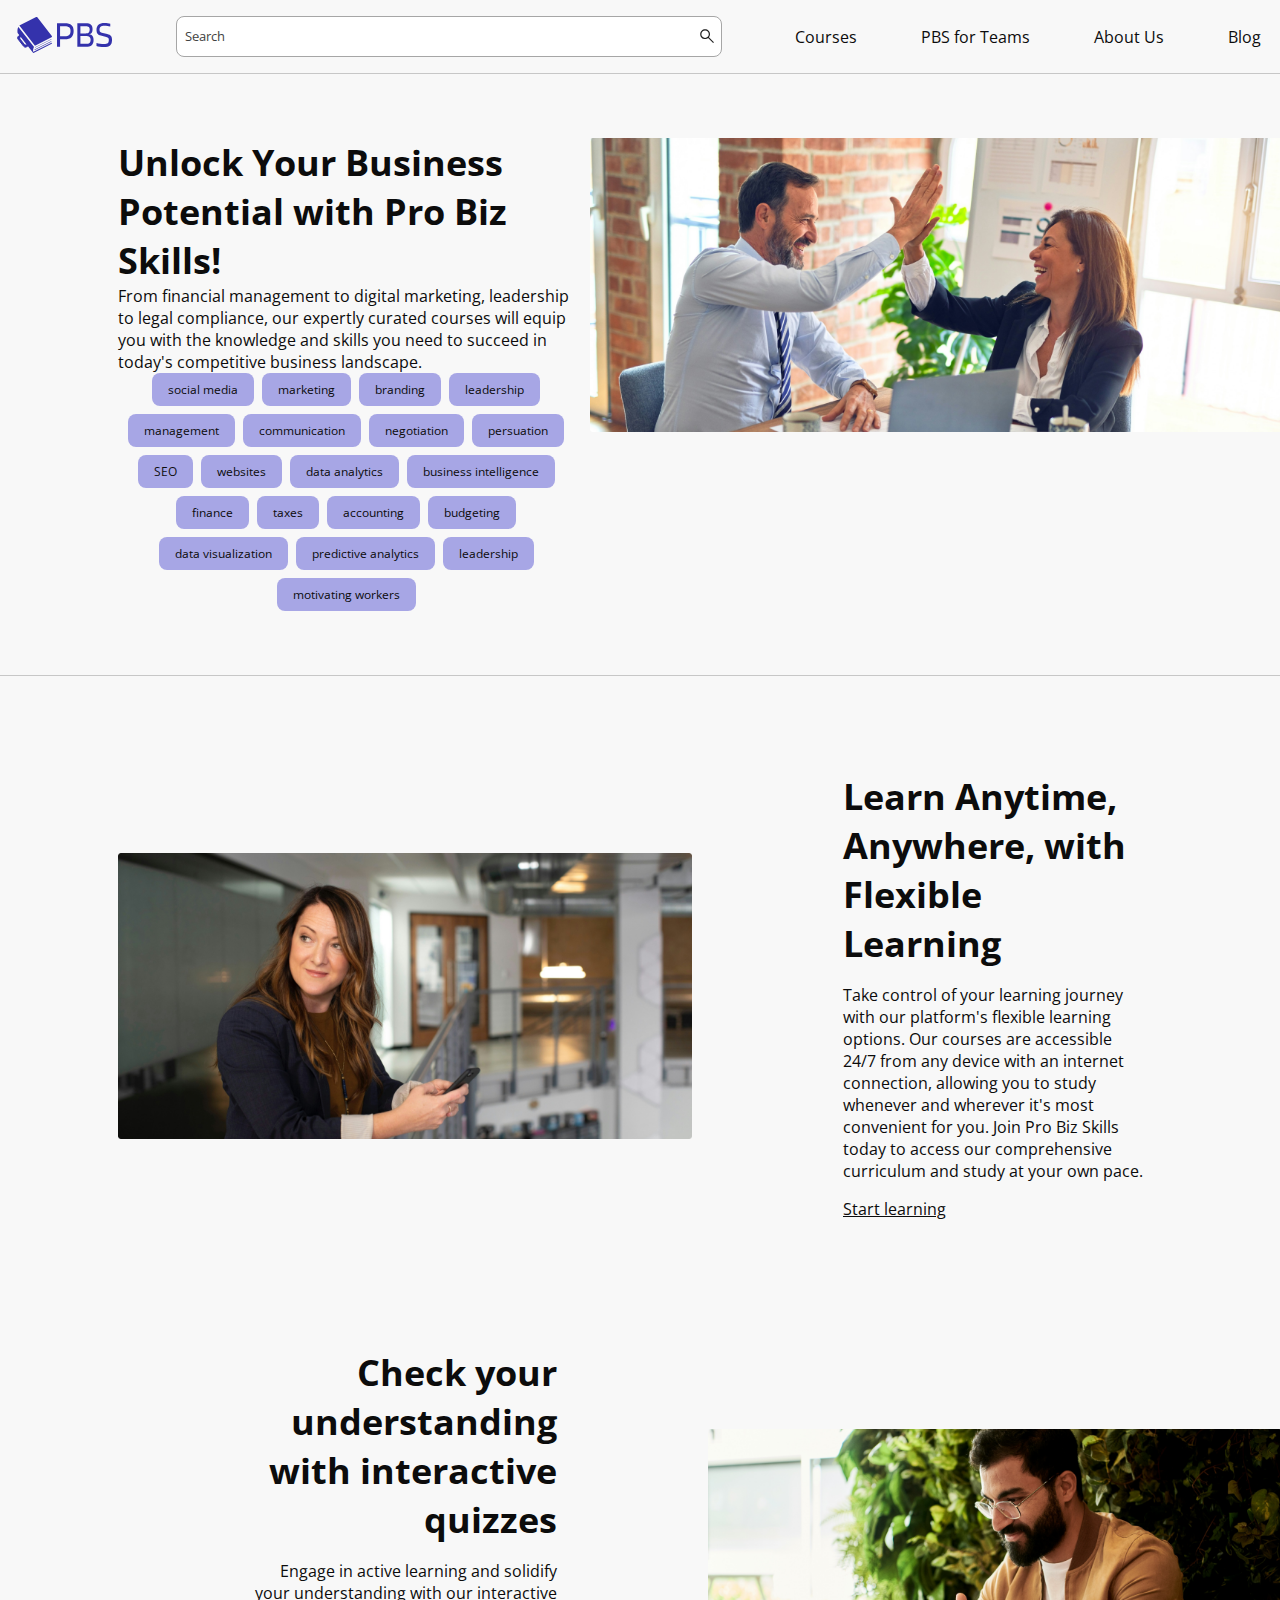
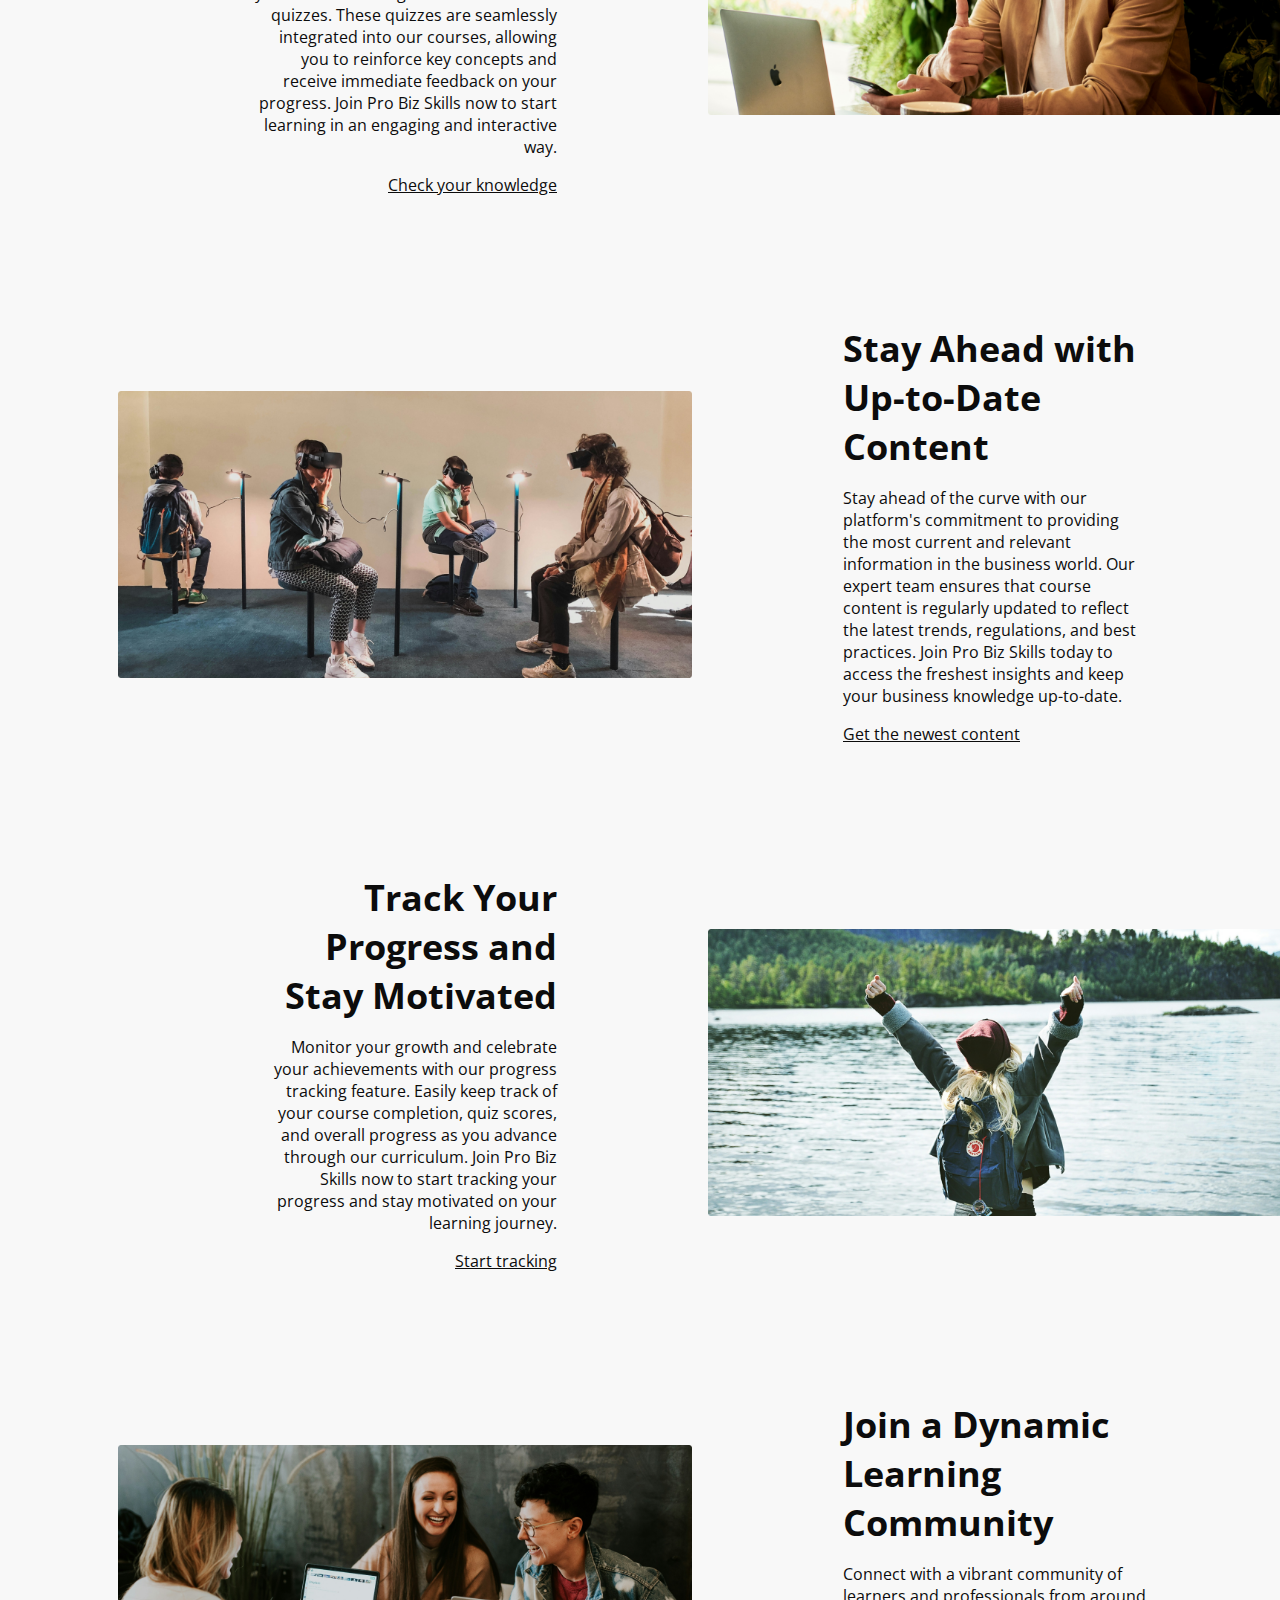
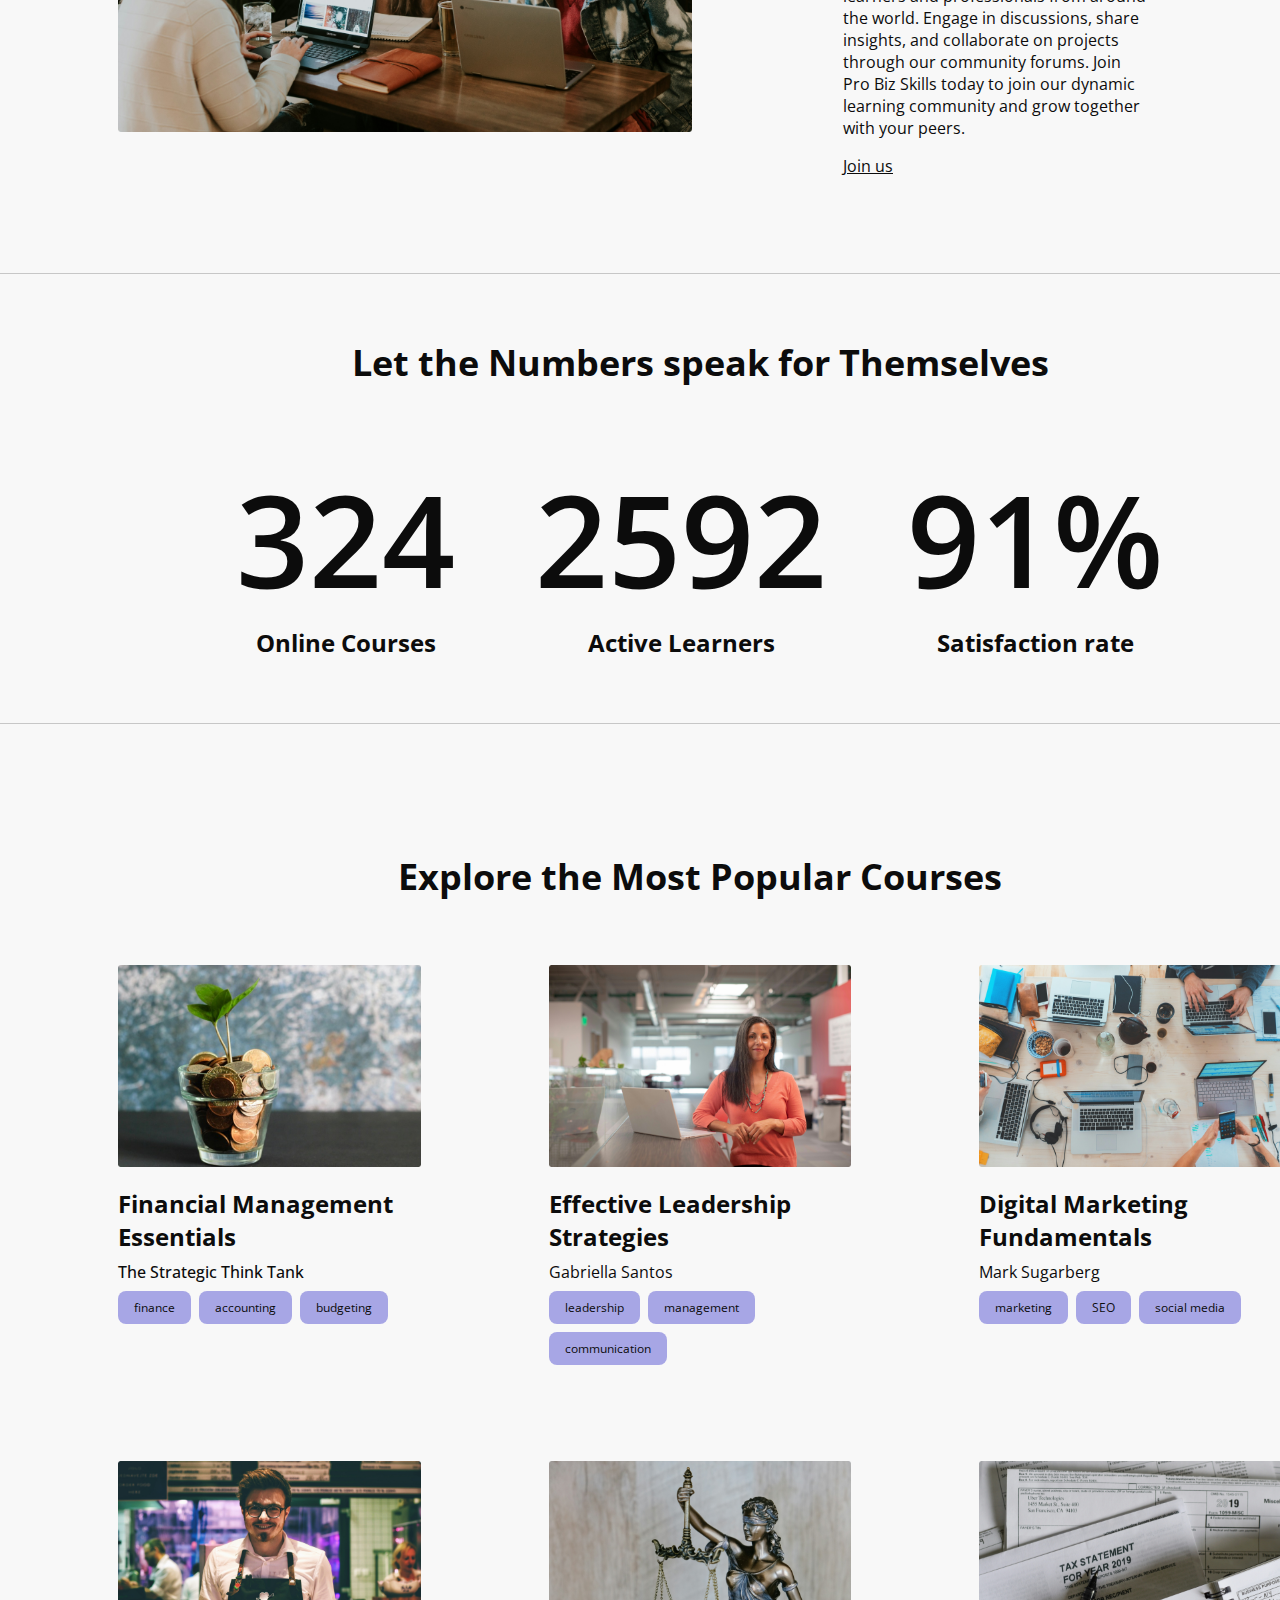
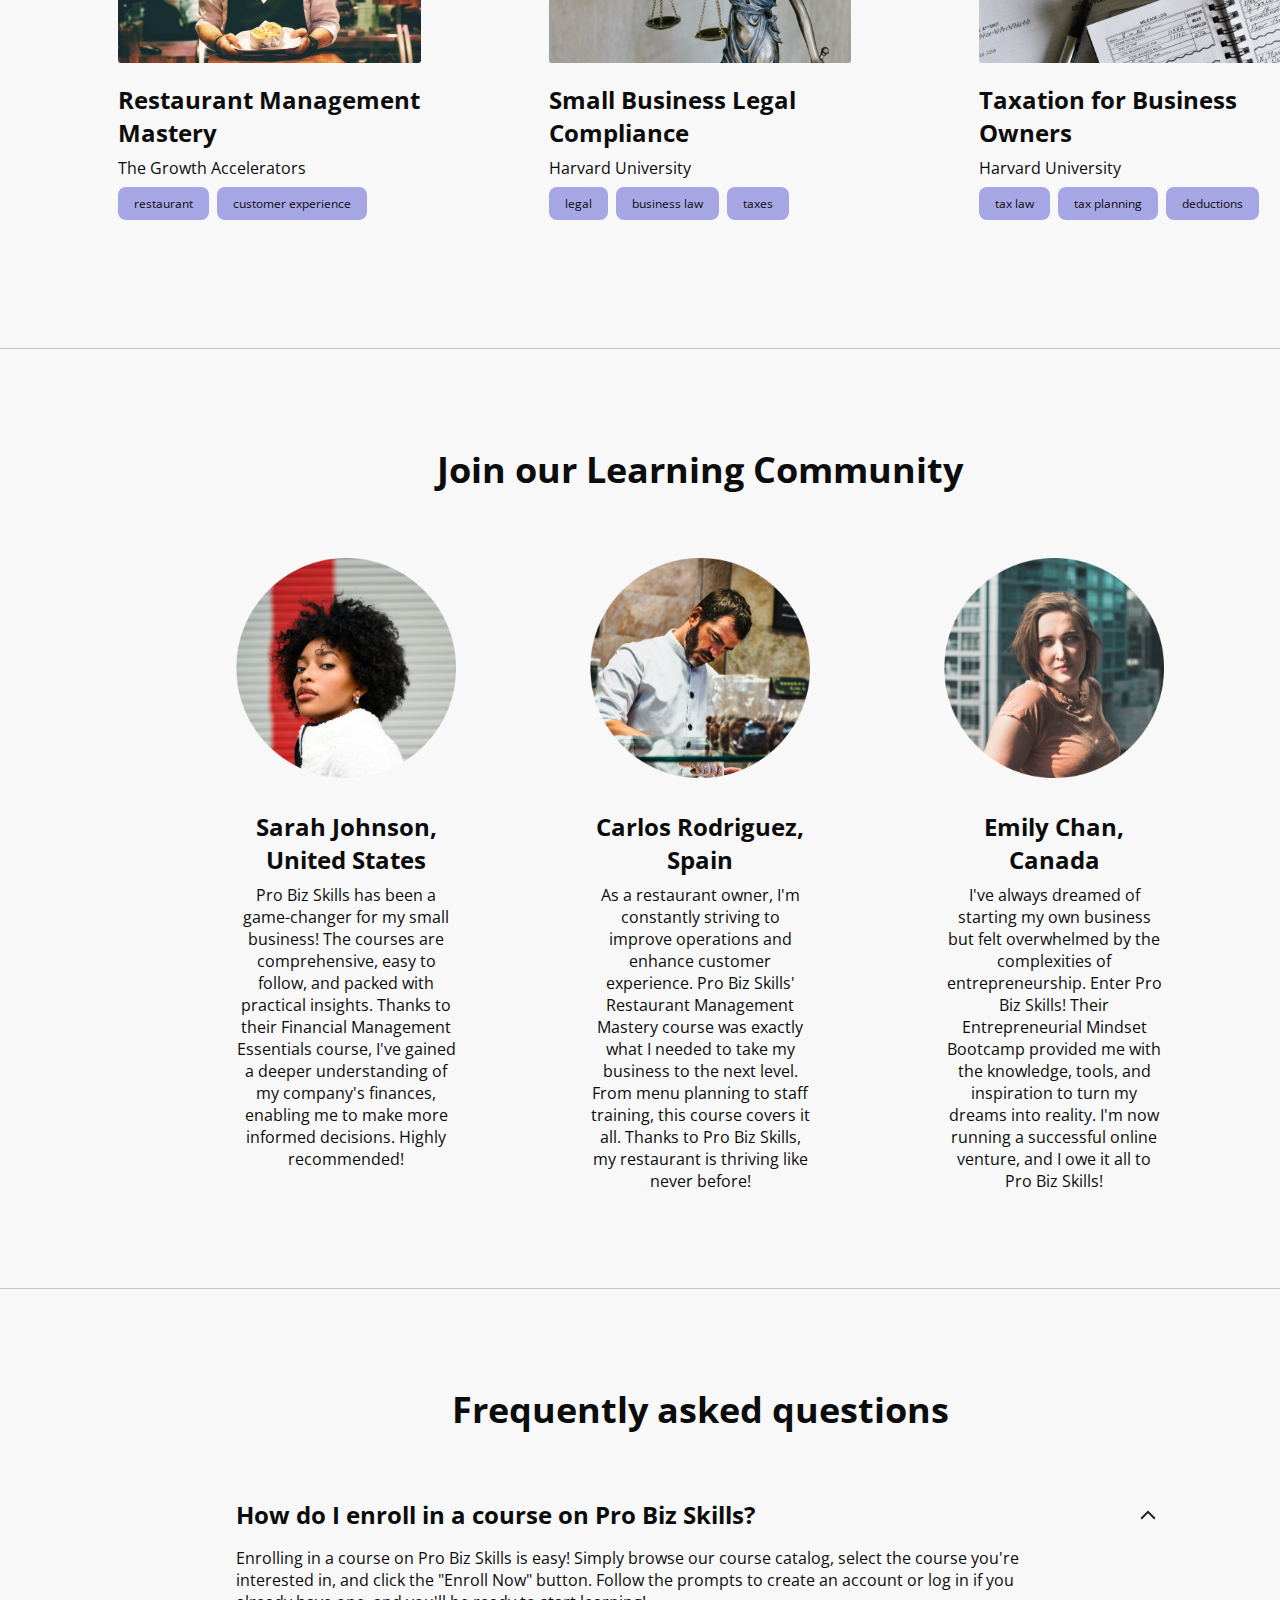
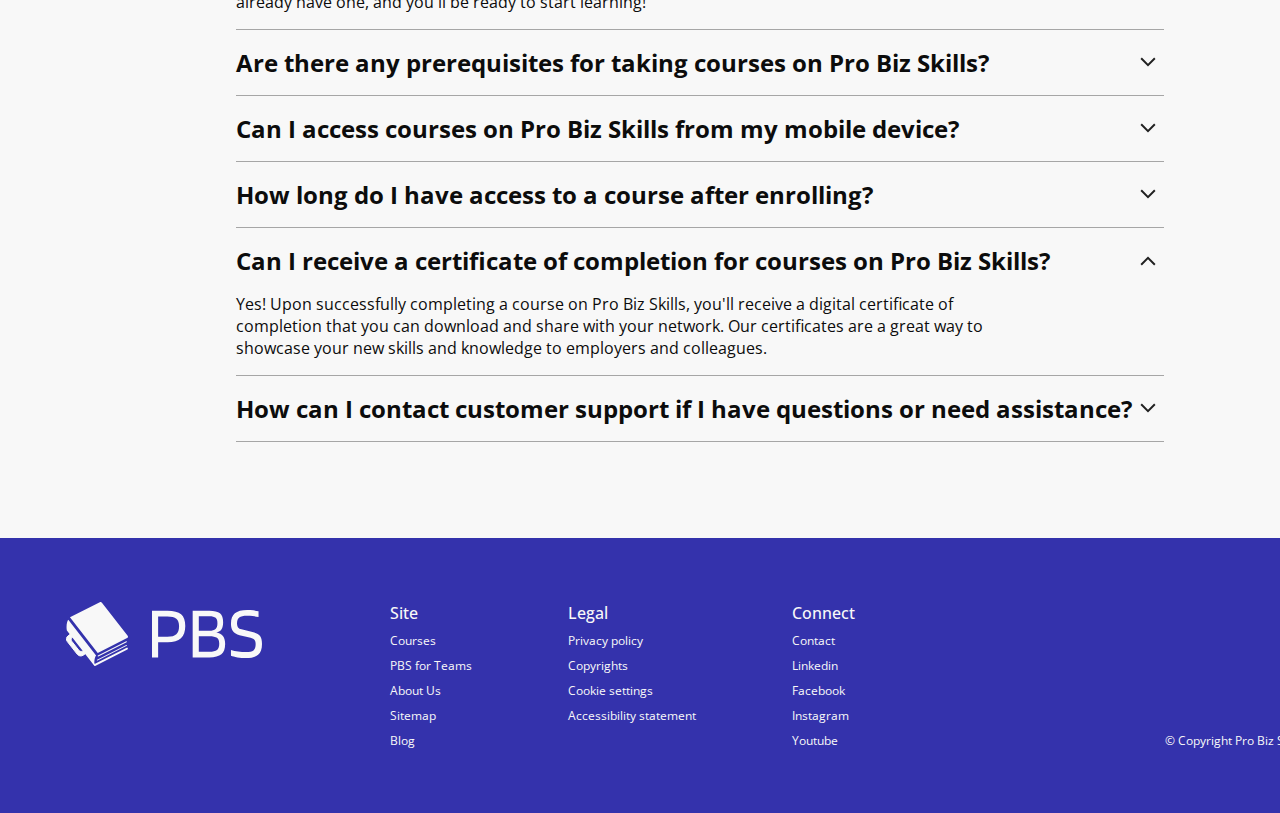
<file: index.html>
<!DOCTYPE html>
<html>
    <head>
        <meta charset="utf-8"/>
        <title>Main Page - Pro Biz Skills</title>
        <link rel="stylesheet" type="text/css" href="styles/styles.css" />
        <link href='https://fonts.googleapis.com/css?family=Open Sans' rel='stylesheet'>
        <link rel="icon" type="image/x-icon" href="media/favicon.ico">
    </head>
    <body>
        <div class="header-menu">
            <div class="menu-options">
                <a href="index.html"><img src = "media/logotype_small_blue.svg" alt="Pro Biz Skills Logo"/></a>
                <input type="text" id="search" name="search" placeholder="Search">
            </div>
            <div class="menu-options">
                <div class="menu-option"><a href=""><p>Courses</p></a></div>
                <div class="menu-option"><a href=""><p>PBS for Teams</p></a></div>
                <div class="menu-option"><a href=""><p>About Us</p></a></div>
                <div class="menu-option"><a href=""><p>Blog</p></a></div>
            </div>
            <div class="menu-option"><a href=""><p>Sign in</p></a></div>
        </div> 

        <div id="hero-banner" class="twelve-columns-grid section-bottom-border padding-64px">
            <div id="hero-text">
                <div id="hero_title_paragraph">
                    <h2>Unlock Your Business Potential with Pro Biz Skills!</h2>
                    <p>From financial management to digital marketing, leadership to legal compliance, our expertly curated courses will equip you with the knowledge and skills you need to succeed in today's competitive business landscape.</p>
                </div>
                <div class="topic-tags justify-center">
                    <a href=""><div class="topic-tag">social media</div></a>
                    <a href=""><div class="topic-tag">marketing</div></a>
                    <a href=""><div class="topic-tag">branding</div></a>
                    <a href=""><div class="topic-tag">leadership</div></a>
                    <a href=""><div class="topic-tag">management</div></a>
                    <a href=""><div class="topic-tag">communication</div></a>
                    <a href=""><div class="topic-tag">negotiation</div></a>
                    <a href=""><div class="topic-tag">persuation</div></a>
                    <a href=""><div class="topic-tag">SEO</div></a>
                    <a href=""><div class="topic-tag">websites</div></a>
                    <a href=""><div class="topic-tag">data analytics</div></a>
                    <a href=""><div class="topic-tag">business intelligence</div></a>
                    <a href=""><div class="topic-tag">finance</div></a>
                    <a href=""><div class="topic-tag">taxes</div></a>
                    <a href=""><div class="topic-tag">accounting</div></a>
                    <a href=""><div class="topic-tag">budgeting</div></a>
                    <a href=""><div class="topic-tag">data visualization</div></a>
                    <a href=""><div class="topic-tag">predictive analytics</div></a>
                    <a href=""><div class="topic-tag">leadership</div></a>
                    <a href=""><div class="topic-tag">motivating workers</div></a>
                </div>
            </div>
            <div id="hero-image"><img class="img-in-grid" src="media/photos/hero_photo.png" /></div>
        </div>

        <div id="about-section" class="section-bottom-border padding-96px">
            
            <div class="about-item twelve-columns-grid">
                <div class="about-photo about-left"><img class="img-in-grid" src="media/photos/about_photo_1.png" /></div>
                <div class="about-section-text about-right">
                    <h2>Learn Anytime, Anywhere, with Flexible Learning</h2>
                    <p>Take control of your learning journey with our platform's flexible learning options. Our courses are accessible 24/7 from any device with an internet connection, allowing you to study whenever and wherever it's most convenient for you. Join Pro Biz Skills today to access our comprehensive curriculum and study at your own pace.</p>
                    <a href=""><p class="link-style">Start learning</p></a>
                </div>
            </div>

            <div class="about-item twelve-columns-grid">
                <div class="about-section-text about-left right-aligned">
                    <h2>Check your understanding with interactive quizzes</h2>
                    <p>Engage in active learning and solidify your understanding with our interactive quizzes. These quizzes are seamlessly integrated into our courses, allowing you to reinforce key concepts and receive immediate feedback on your progress. Join Pro Biz Skills now to start learning in an engaging and interactive way.</p>
                    <a href=""><p class="link-style">Check your knowledge</p></a>
                </div>
                <div class="about-photo about-right"><img class="img-in-grid" src="media/photos/about_photo_2.png" /></div>
            </div>

            <div class="about-item twelve-columns-grid">
                <div class="about-photo about-left"><img class="img-in-grid" src="media/photos/about_photo_3.png" /></div>
                <div class="about-section-text about-right">
                    <h2>Stay Ahead with Up-to-Date Content</h2>
                    <p>Stay ahead of the curve with our platform's commitment to providing the most current and relevant information in the business world. Our expert team ensures that course content is regularly updated to reflect the latest trends, regulations, and best practices. Join Pro Biz Skills today to access the freshest insights and keep your business knowledge up-to-date.</p>
                    <a href=""><p class="link-style">Get the newest content</p></a>
                </div>
            </div>

            <div class="about-item twelve-columns-grid">
                <div class="about-section-text about-left right-aligned">
                    <h2>Track Your Progress and Stay Motivated</h2>
                    <p>Monitor your growth and celebrate your achievements with our progress tracking feature. Easily keep track of your course completion, quiz scores, and overall progress as you advance through our curriculum. Join Pro Biz Skills now to start tracking your progress and stay motivated on your learning journey.</p>
                    <a href=""><p class="link-style">Start tracking</p></a>
                </div>
                <div class="about-photo about-right"><img class="img-in-grid" src="media/photos/about_photo_4.png" /></div>
            </div>

            <div class="about-item twelve-columns-grid">
                <div class="about-photo about-left"><img class="img-in-grid" src="media/photos/about_photo_5.png" /></div>
                <div class="about-section-text about-right">
                    <h2>Join a Dynamic Learning Community</h2>
                    <p>Connect with a vibrant community of learners and professionals from around the world. Engage in discussions, share insights, and collaborate on projects through our community forums. Join Pro Biz Skills today to join our dynamic learning community and grow together with your peers.</p>
                    <a href=""><p class="link-style">Join us</p></a>
                </div>
            </div> 
        </div>

        <div id="about-numbers-section" class="section-bottom-border padding-64px">
            <h2 class="section_title">Let the Numbers speak for Themselves</h2>
            <div class="twelve-columns-grid">
                <div id="about-numbers">
                    <div class="number_and_info">
                        <div class="display-number center-aligned">324</div>
                        <div class="info"><h3 class="center-aligned">Online Courses</h3></div>
                    </div>
                    <div class="number_and_info">
                        <div class="display-number center-aligned">2592</div>
                        <div class="info"><h3 class="center-aligned">Active Learners</h3></div>
                    </div>
                    <div class="number_and_info">
                        <div class="display-number center-aligned">91%</div>
                        <div class="info"><h3 class="center-aligned">Satisfaction rate</h3></div>
                    </div>
                </div>
            </div>
        </div>

        <div id="popular-courses-section" class="section-bottom-border padding-128px">
            <div class="section_title">
                <h2>Explore the Most Popular Courses</h2>
            </div>
            
            <div class="courses-list">
                <div class="twelve-columns-grid">
                    <div class="courses-row">
    
                        <div class="course-tile">
                            <div class="image-with-description"> 
                                <a href=""><img class="img-in-grid" src="media/photos/course_image_1.png" /></a>
                                <div class="title_and_paragraph_and_tags">
                                    <a href=""><h3>Financial Management Essentials</h3></a>
                                    <h4>The Strategic Think Tank</h4>
                                    <div class="topic-tags">
                                        <a href=""><div class="topic-tag">finance</div></a>
                                        <a href=""><div class="topic-tag">accounting</div></a>
                                        <a href=""><div class="topic-tag">budgeting</div></a>
                                    </div>
                                </div>    
                            </div>    
                        </div>
                        
                        <div class="course-tile">
                            <div class="image-with-description"> 
                                <a href=""><img class="img-in-grid" src="media/photos/course_image_2.png" /></a>
                                <div class="title_and_paragraph_and_tags">
                                    <a href=""><h3>Effective Leadership Strategies</h3></a>
                                    <p>Gabriella Santos</p>
                                    <div class="topic-tags">
                                        <a href=""><div class="topic-tag">leadership</div></a>
                                        <a href=""><div class="topic-tag">management</div></a>
                                        <a href=""><div class="topic-tag">communication</div></a>
                                    </div>
                                </div>    
                            </div>    
                        </div>

                        <div class="course-tile">
                            <div class="image-with-description"> 
                                <a href=""><img class="img-in-grid" src="media/photos/course_image_3.png" /></a>
                                <div class="title_and_paragraph_and_tags">
                                    <a href=""><h3>Digital Marketing Fundamentals</h3></a>
                                    <p>Mark Sugarberg</p>
                                    <div class="topic-tags">
                                        <a href=""><div class="topic-tag">marketing</div></a>
                                        <a href=""><div class="topic-tag">SEO</div></a>
                                        <a href=""><div class="topic-tag">social media</div></a>
                                    </div>
                                </div>    
                            </div>    
                        </div>

                    </div>
                </div>


                <div class="twelve-columns-grid">
                    <div class="courses-row">
    
                        <div class="course-tile">
                            <div class="image-with-description"> 
                                <a href=""><img class="img-in-grid" src="media/photos/course_image_4.png" /></a>
                                <div class="title_and_paragraph_and_tags">
                                    </a href=""><h3>Restaurant Management Mastery</h3></a>
                                    <p>The Growth Accelerators</p>
                                    <div class="topic-tags">
                                        <a href=""><div class="topic-tag">restaurant</div></a>
                                        <a href=""><div class="topic-tag">customer experience</div></a>
                                    </div>
                                </div>    
                            </div>    
                        </div>
                        
                        <div class="course-tile">
                            <div class="image-with-description"> 
                                <a href=""><img class="img-in-grid" src="media/photos/course_image_5.png" /></a>
                                <div class="title_and_paragraph_and_tags">
                                    <a href=""><h3>Small Business Legal Compliance</h3></a>
                                    <p>Harvard University</p>
                                    <div class="topic-tags">
                                        <a href=""><div class="topic-tag">legal</div></a>
                                        <a href=""><div class="topic-tag">business law</div></a>
                                        <a href=""><div class="topic-tag">taxes</div></a>
                                    </div>
                                </div>    
                            </div>    
                        </div>

                        <div class="course-tile">
                            <div class="image-with-description"> 
                                <a href=""><img class="img-in-grid" src="media/photos/course_image_6.png" /></a>
                                <div class="title_and_paragraph_and_tags">
                                    <a href=""><h3>Taxation for Business Owners</h3></a>
                                    <p>Harvard University</p>
                                    <div class="topic-tags">
                                        <a href=""><div class="topic-tag">tax law</div></a>
                                        <a href=""><div class="topic-tag">tax planning</div></a>
                                        <a href=""><div class="topic-tag">deductions</div></a>
                                    </div>
                                </div>    
                            </div>    
                        </div>

                    </div>
                </div>

            </div> 
        </div>

        <div id="testimonies-section" class="section-bottom-border padding-96px">
            <h2 class="section_title">Join our Learning Community</h2>
            <div class="twelve-columns-grid">                    
                    <div id="testimony-tile-1">
                        <div class="testimony-image-text">
                            <img class="img-in-grid" src="media/photos/testimony_1.png" />
                            <div class="testimony-text center-aligned">
                                <h3>Sarah Johnson, United States</h3>
                                <p>Pro Biz Skills has been a game-changer for my small business! The  courses are comprehensive, easy to follow, and packed with practical  insights. Thanks to their Financial Management Essentials course, I've  gained a deeper understanding of my company's finances, enabling me to  make more informed decisions. Highly recommended!</p>
                            </div>
                        </div>  
                    </div>
                
                    <div id="testimony-tile-2">
                        <div class="testimony-image-text">
                            <img class="img-in-grid" src="media/photos/testimony_2.png" />
                            <div class="testimony-text center-aligned">
                                <h3>Carlos Rodriguez, Spain</h3>
                                <p>As a restaurant owner, I'm constantly striving to improve operations and  enhance customer experience. Pro Biz Skills' Restaurant Management  Mastery course was exactly what I needed to take my business to the next  level. From menu planning to staff training, this course covers it all.  Thanks to Pro Biz Skills, my restaurant is thriving like never before!</p>
                            </div>
                        </div>  
                    </div>

                    <div id="testimony-tile-3">
                        <div class="testimony-image-text">
                            <img class="img-in-grid" src="media/photos/testimony_3.png" />
                            <div class="testimony-text center-aligned">
                                <h3>Emily Chan, Canada</h3>
                                <p>I've always dreamed of starting my own business but felt overwhelmed by  the complexities of entrepreneurship. Enter Pro Biz Skills! Their  Entrepreneurial Mindset Bootcamp provided me with the knowledge, tools,  and inspiration to turn my dreams into reality. I'm now running a  successful online venture, and I owe it all to Pro Biz Skills!</p>
                            </div>
                        </div>  
                    </div>

                </div>
            </div>
        </div>

        <div id="faq-section" class="padding-96px">
            <h2 class="section_title">Frequently asked questions</h2>
            <div class="twelve-columns-grid">                    
                <div class="faq-grid-container">
                    
                    <div class="faq-tile">    
                        <div class="faq-question">
                            <h3>How do I enroll in a course on Pro Biz Skills?</h3>
                            <img src="media/icons/expand_less.svg" />
                        </div>
                        <div class="faq-answer">
                            <p>Enrolling in a course on Pro Biz Skills is easy! Simply browse our course catalog, select the course you're interested in, and click the "Enroll Now" button. Follow the prompts to create an account or log in if you already have one, and you'll be ready to start learning!</p>
                        </div>
                    </div>

                    <div class="faq-tile">    
                        <div class="faq-question">
                            <h3>Are there any prerequisites for taking courses on Pro Biz Skills?</h3>
                            <img src="media/icons/expand_more.svg" />
                        </div>
                    </div>

                    <div class="faq-tile">    
                        <div class="faq-question">
                            <h3>Can I access courses on Pro Biz Skills from my mobile device?</h3>
                            <img src="media/icons/expand_more.svg" />
                        </div>
                    </div>

                    <div class="faq-tile">    
                        <div class="faq-question">
                            <h3> How long do I have access to a course after enrolling?</h3>
                            <img src="media/icons/expand_more.svg" />
                        </div>
                    </div>

                    <div class="faq-tile">    
                        <div class="faq-question">
                            <h3>Can I receive a certificate of completion for courses on Pro Biz Skills?</h3>
                            <img src="media/icons/expand_less.svg" />
                        </div>
                        <div class="faq-answer">
                            <p>Yes! Upon successfully completing a course on Pro Biz Skills, you'll receive a digital certificate of completion that you can download and share with your network. Our certificates are a great way to showcase your new skills and knowledge to employers and colleagues.</p>
                        </div>
                    </div>

                    <div class="faq-tile">    
                        <div class="faq-question">
                            <h3>How can I contact customer support if I have questions or need assistance?</h3>
                            <img src="media/icons/expand_more.svg" />
                        </div>
                    </div>

                </div>
            </div>
        </div>
        
        <div id="footer">
            <div id="footer_content">
                <div id="logotype_footer_menu">
                    <img src="media/logotype_big_white.svg" />
                    <div id="footer-menu">
                        <div class="footer-menu-column">
                            <h4 class="footer-heading">Site</h4>
                            <a href=""><p class="footer-option">Courses</p></a>
                            <a href=""><p class="footer-option">PBS for Teams</p></a>
                            <a href=""><p class="footer-option">About Us</p></a>
                            <a href=""><p class="footer-option">Sitemap</p></a>
                            <a href=""><p class="footer-option">Blog</p></a>
                        </div>
                        <div class="footer-menu-column">
                            <h4 class="footer-heading">Legal</h4>
                            <a href=""><p class="footer-option">Privacy policy</p></a>
                            <a href=""><p class="footer-option">Copyrights</p></a>
                            <a href=""><p class="footer-option">Cookie settings</p></a>
                            <a href=""><p class="footer-option">Accessibility statement</p></a>
                        </div>
                        <div class="footer-menu-column">
                            <h4 class="footer-heading">Connect</h4>
                            <a href=""><p class="footer-option">Contact</p></a>
                            <a href=""><p class="footer-option">Linkedin</p></a>
                            <a href=""><p class="footer-option">Facebook</p></a>
                            <a href=""><p class="footer-option">Instagram</p></a>
                            <a href=""><p class="footer-option">Youtube</p></a>
                        </div>
                    </div>
                </div>
                <p class="footer-option">© Copyright  Pro Biz Skills 2024</p>
            </div>
        </div>
    </body>
</html>
</file>
<file: styles/styles.css>
body {
    margin: 0;
    padding: 0;
    background-color: #F8F8F8;
    font-family: "Open Sans";
    color: #0C0C0C;
    min-width: 1400px;
 }

/* Typography styles */

p {
    font-size: 16px; 
    margin: 0px;
}

h2 {
    font-size: 36px;
    margin: 0px;
}

h3 {
    font-size: 24px;
    font-weight: bold;
    margin: 0px;
}

h4 {
    font-size: 16px;
    font-weight: 500;
    margin: 0px;
}

a {
    font-size: 12px;
    text-decoration: none;
    color: #0C0C0C;
}

.link-style {
    text-decoration: underline;
}

.display-number {
    font-size: 128px;
    font-weight: 600;
    margin: 0px;
}

/* Header styles */

.header-menu {
    display: flex;
    justify-content: space-between;
    align-items: center;
    padding: 16px 16px 16px 16px;
    border-bottom: 1px solid #C7C7C7;
    background-color: #F8F8F8;
    position: sticky;
    top:0;
    left:0;
    overflow: hidden;
}

.menu-options {
    display: flex;
    gap: 64px;
    justify-content: space-between;
    align-items: center;
}

.menu-option {
    text-align: center;
}

#search {    
    background-image: url("../media/icons/search.svg");
    background-repeat: no-repeat;
    background-position: right;
    background-size: 24px;
    padding: 12px 24px 12px 8px;
    border: 1px solid #A6A6A6;
    border-radius: 8px;
    width: 512px;
}

::placeholder {
    color: #424242;
    height: 16px;
    font-family: "Open Sans";
    font-weight: normal;
    overflow: visible;
}

/* Shared styles */

.twelve-columns-grid {
    display: grid;
    grid-template-columns: repeat(12, 1fr);
    grid-gap: 16px;
}

.section-bottom-border {
    border-bottom: 1px solid #C7C7C7;
}

.img-in-grid {
    object-fit: cover;
    width: 100%;
    max-height: 100%;
}

.justify-center {
    justify-content: center;
}

.right-aligned {
    text-align: right;
}

.center-aligned {
    text-align: center;
}

.section_title {
    text-align: center;
    margin-bottom: 64px;
}

.padding-64px { padding: 64px 0px 64px 0px;}
.padding-96px { padding: 96px 0px 96px 0px;}
.padding-128px { padding: 128px 0px 128px 0px;}

/* Tags styles */

.topic-tags {
    display: flex;
    flex-wrap: wrap;
    column-gap: 8px;
    row-gap: 8px
}

.topic-tag {
    background-color: #A7A6E5;
    border-radius: 8px;
    padding: 8px 16px 8px 16px;
    font-size: 12px;
    width: auto;
    white-space: nowrap;
}

.topic-tags > a {
    text-decoration: none;
}

/* Header styles */

#hero-text {
    grid-column-start: 2;
    grid-column-end: 6;
    display: flex;
    flex-direction: column;
    justify-content: space-between;
}

#hero-image {
    grid-column-start: 6;
    grid-column-end: 12;
}

#hero-title {
    margin-bottom: 16px;
}

/* About section styles */

#about-section {
    display: grid;
    grid-gap: 128px;
}

.about-photo {
    display: flex;
    flex-direction: column;
    align-items: center;
    justify-content: center;
}

.about-section-text {
    padding: 0px 135px 0px 135px;
    display: flex;
    gap: 16px;
    flex-direction: column;
    justify-content: center;
}

.about-left {
    grid-column-start: 2;
    grid-column-end: 7;
}

.about-right {
    grid-column-start: 7;
    grid-column-end: 12;
}

/* About numbers section styles */

#about-numbers {
    grid-column-start: 3;
    grid-column-end: 11;
    display: flex;
    justify-content: space-between;
    align-items: center;
}

/* Popular courses section styles */

.courses-row {
    grid-column-start: 2;
    grid-column-end: 12;
    display: flex;
    justify-content: space-between;
    align-items: top;
    gap: 128px;
}

.title_and_paragraph_and_tags{
    display: flex;
    flex-direction: column;
    gap: 8px;
}

.image-with-description {
    display: flex;
    flex-direction: column;
    gap: 16px;
}

.courses-list {
    display: flex;
    flex-direction: column;
    gap: 96px;
}

/* Testimonies section styles */

#testimony-tile-1{
    grid-column-start: 3;
    grid-column-end: 5;
}

#testimony-tile-2{
    grid-column-start: 6;
    grid-column-end: 8;
}

#testimony-tile-3{
    grid-column-start: 9;
    grid-column-end: 11;
}

.testimony-text {
    display: flex;
    flex-direction: column;
    gap: 8px;
}

.testimony-image-text {
    display: flex;
    flex-direction: column;
    gap: 32px;
}

/* FAQ styles */

.faq-grid-container {
    grid-column-start: 3;
    grid-column-end: 11;
    display: flex;
    flex-direction: column;
    gap: 16px;
}

.faq-question {
    display: flex;
    justify-content: space-between;
    align-items: top;
}

.faq-answer {
    padding-top: 16px;
    padding-right: 128px;
}

.faq-tile {
    padding-bottom: 16px;
    border-bottom: 1px solid #A6A6A6; 
}

/* Footer styles */

#footer {
    background-color: #3432AC;
    padding: 64px;
}

.footer-heading {
    color: #F8F8F8;
}

.footer-option {
    color: #F8F8F8;
    font-size: 12px;
}

#logotype_footer_menu {
    display: flex;
    gap: 128px;
    align-items: start;
}

#footer-menu {
    display: flex;
    gap: 96px;
}

#footer_content {
    display: flex;
    align-items: end;
    justify-content: space-between;
}

.footer-menu-column {
    display: flex;
    flex-direction: column;
    gap: 8px;
}
</file>
